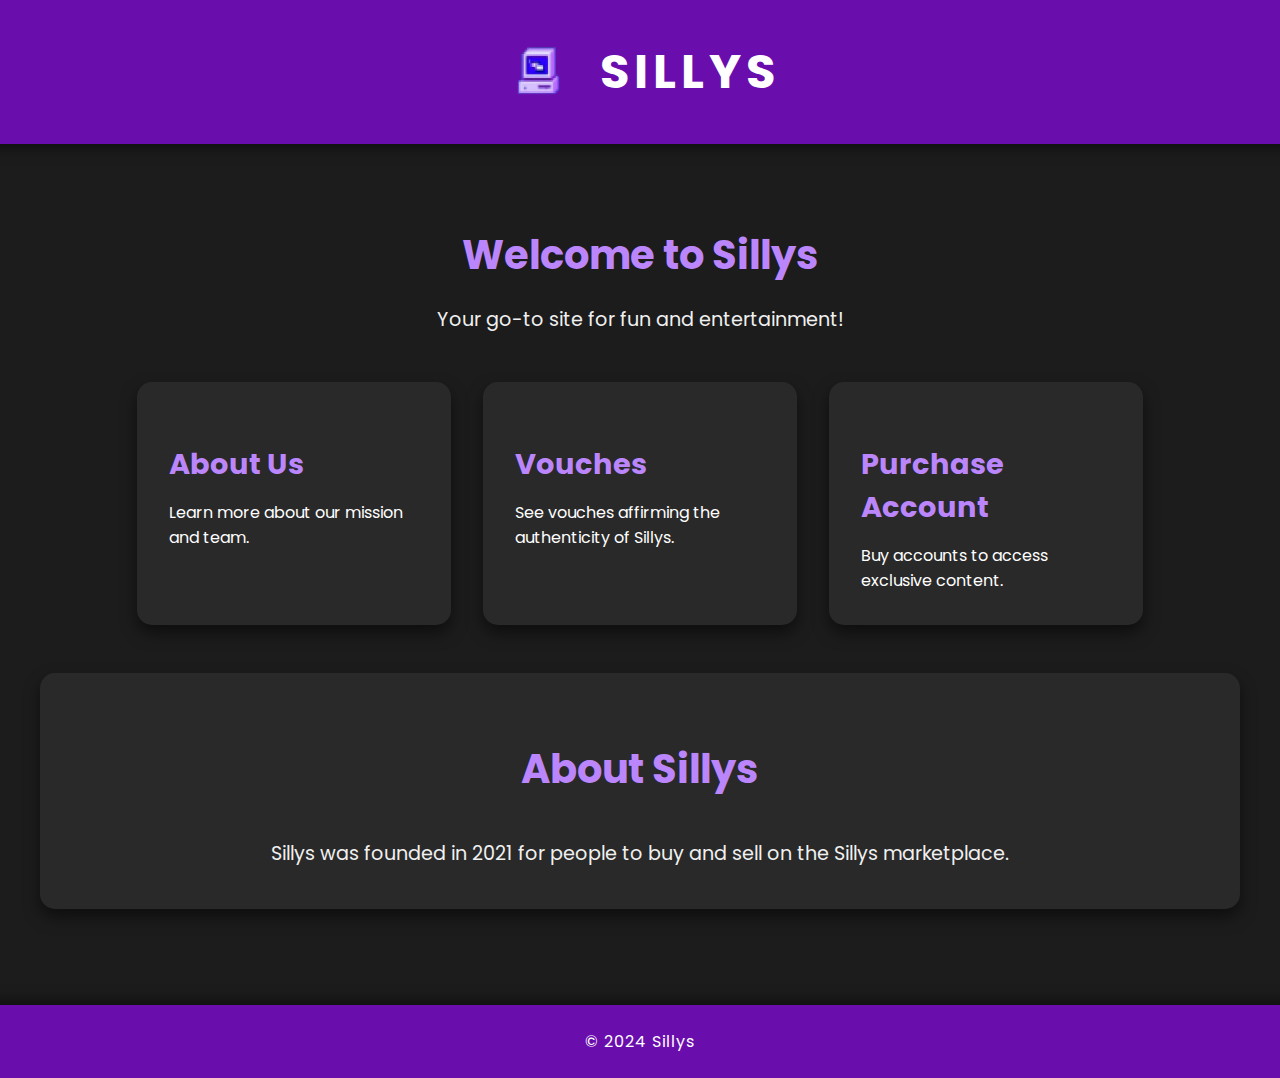
<file: 2index.html>
<!DOCTYPE html>
<html lang="en">
<head>
    <meta charset="UTF-8">
    <meta name="viewport" content="width=device-width, initial-scale=1.0">
    <title>Sillys</title>
    <link rel="stylesheet" href="https://fonts.googleapis.com/css2?family=Poppins:wght@300;400;600&display=swap">
    <link rel="stylesheet" href="css/styles.css">
    <link rel="icon" href="images/logo.png" type="image/png">
</head>
<body>
    <header>
        <img src="images/logo.png" alt="Sillys Logo" class="header-logo">
        <h1>Sillys</h1>
    </header>

    <main>
        <section class="intro">
            <h2>Welcome to Sillys</h2>
            <p>Your go-to site for fun and entertainment!</p>
        </section>

        <section class="features">
            <div class="feature-card" onclick="scrollToSection('aboutUs')">
                <h3>About Us</h3>
                <p>Learn more about our mission and team.</p>
            </div>
            <div class="feature-card" onclick="openVouches()">
                <h3>Vouches</h3>
                <p>See vouches affirming the authenticity of Sillys.</p>
            </div>
            <div class="feature-card" onclick="openPurchaseWindow()">
                <h3>Purchase Account</h3>
                <p>Buy accounts to access exclusive content.</p>
            </div>
        </section>

        <section id="aboutUs" class="about-us">
            <h2>About Sillys</h2>
            <p>Sillys was founded in 2021 for people to buy and sell on the Sillys marketplace.</p>
        </section>

        <div id="purchaseWindow" class="modal">
            <div class="modal-content">
                <span class="close" onclick="closePurchaseWindow()">&times;</span>
                <h2>Purchase Account</h2>
                <label for="numAccounts">Number of accounts:</label>
                <div class="amount-selector">
                    <button onclick="increaseAmount()">+</button>
                    <input type="number" id="numAccounts" name="numAccounts" min="1" value="1" readonly>
                    <button onclick="decreaseAmount()">-</button>
                </div>
                <p>Total Price: <span id="totalPrice">4 EUR</span></p>
                <button onclick="proceedToPayment()">Purchase</button>
            </div>
        </div>

        <div id="paymentWindow" class="modal">
            <div class="modal-content">
                <span class="close" onclick="closePaymentWindow()">&times;</span>
                <h2>Payment Options</h2>
                <p>Choose your payment method:</p>
                <button onclick="alert('Payment via PayPal selected')">PayPal</button>
                <button onclick="alert('Payment via Credit Card selected')">Credit Card</button>
                <button onclick="alert('Payment via Bank Transfer selected')">Bank Transfer</button>
            </div>
        </div>

        <div id="vouchesWindow" class="modal">
            <div class="modal-content">
                <span class="close" onclick="closeVouches()">&times;</span>
                <h2>Vouches</h2>
                <div class="vouches">
                    <div class="vouch">
                        <img src="images/basicpfp.png" alt="Avatar">
                        <p><strong>@Poloter:</strong> Sillys is amazing! Highly recommend!</p>
                    </div>
                    <div class="vouch">
                        <img src="images/basicpfp.png" alt="Avatar">
                        <p><strong>@GorillaVR:</strong> Great experience using Sillys. 10/10!</p>
                    </div>
                    <div class="vouch">
                        <img src="images/basicpfp.png" alt="Avatar">
                        <p><strong>@PyroGT:</strong> Sillys is trustworthy and reliable.</p>
                    </div>
                    <div class="vouch">
                        <img src="images/basicpfp.png" alt="Avatar">
                        <p><strong>@Angie:</strong> I've been using Sillys for years, never disappointed!</p>
                    </div>
                    <div class="vouch">
                        <img src="images/basicpfp.png" alt="Avatar">
                        <p><strong>@ChrisBrown:</strong> Sillys is the best platform I've ever used!</p>
                    </div>
                </div>
            </div>
        </div>

    </main>

    <footer>
        <p>&copy; 2024 Sillys</p>
    </footer>

    <script src="js/script.js"></script>
</body>
</html>
</file>
<file: css/styles.css>
body {
    font-family: 'Poppins', sans-serif;
    margin: 0;
    padding: 0;
    display: flex;
    flex-direction: column;
    align-items: center;
    background-color: #1c1c1c;
    color: #f0f0f0;
    scroll-behavior: smooth;
    overflow-x: hidden; /* Prevent horizontal scrolling */
}

header {
    background-color: #6A0DAD;
    color: white;
    padding: 2em;
    text-align: center;
    width: 100%;
    box-shadow: 0 4px 12px rgba(0, 0, 0, 0.5);
    display: flex;
    align-items: center;
    justify-content: center;
    gap: 20px;
}

.header-logo {
    height: 50px;
    width: 50px;
}

header h1 {
    font-size: 3em;
    margin: 0;
    letter-spacing: 5px;
    text-transform: uppercase;
}

main {
    padding: 3em 1em;
    width: 100%;
    max-width: 1200px;
    text-align: center;
}

.intro {
    margin-bottom: 3em;
}

.intro h2 {
    font-size: 2.5em;
    margin-bottom: 0.5em;
    color: #BB86FC;
}

.intro p {
    font-size: 1.2em;
    margin: 0;
}

.features {
    display: flex;
    justify-content: center;
    flex-wrap: wrap;
    gap: 2em;
}

.feature-card {
    background-color: #292929;
    color: white;
    padding: 2em;
    border-radius: 15px;
    width: 250px;
    box-shadow: 0 8px 16px rgba(0, 0, 0, 0.5);
    transition: transform 0.3s, box-shadow 0.3s;
    cursor: pointer;
    text-align: left;
}

.feature-card:hover {
    transform: translateY(-10px);
    box-shadow: 0 12px 24px rgba(0, 0, 0, 0.8);
}

.feature-card h3 {
    font-size: 1.8em;
    margin-bottom: 0.5em;
    color: #BB86FC;
}

.feature-card p {
    font-size: 1em;
    margin: 0;
}

.about-us, .pricing {
    margin: 3em 0;
    padding: 2em;
    background-color: #292929;
    border-radius: 15px;
    box-shadow: 0 8px 16px rgba(0, 0, 0, 0.5);
}

.about-us h2, .pricing h2 {
    font-size: 2.5em;
    margin-bottom: 1em;
    color: #BB86FC;
}

.about-us p, .pricing p {
    font-size: 1.2em;
    margin: 0.5em 0;
}

.pricing-tier {
    margin: 1.5em 0;
}

footer {
    background-color: #6A0DAD;
    color: white;
    padding: 1.5em;
    text-align: center;
    width: 100%;
    position: relative;
    bottom: 0;
    box-shadow: 0 -4px 12px rgba(0, 0, 0, 0.5);
}

footer p {
    margin: 0;
    font-size: 1em;
    letter-spacing: 1px;
}

.modal {
    display: none; 
    position: fixed;
    z-index: 1; 
    left: 0;
    top: 0;
    width: 100%;
    height: 100%;
    overflow: auto; 
    background-color: rgb(0,0,0); 
    background-color: rgba(0,0,0,0.4); 
}

.modal-content {
    background-color: #292929;
    margin: 15% auto; 
    padding: 20px;
    border: 1px solid #888;
    width: 80%;
    max-width: 400px;
    border-radius: 10px;
    color: #f0f0f0;
}

.close {
    color: #aaa;
    float: right;
    font-size: 28px;
    font-weight: bold;
}

.close:hover,
.close:focus {
    color: #f0f0f0;
    text-decoration: none;
    cursor: pointer;
}

label {
    display: block;
    margin: 10px 0 5px;
}

input[type="text"], input[type="password"] {
    width: 100%;
    padding: 10px;
    margin: 5px 0 20px;
    display: inline-block;
    border: 1px solid #ccc;
    box-sizing: border-box;
    border-radius: 5px;
    background-color: #444;
    color: #f0f0f0;
}

button {
    background-color: #6A0DAD;
    color: white;
    padding: 14px 20px;
    margin: 8px 0;
    border: none;
    cursor: pointer;
    width: 100%;
    border-radius: 5px;
}
.header-logo {
    height: 80px; /* Adjust the height as needed */
    width: 80px; /* Adjust the width as needed */
}

button:hover {
    background-color: #BB86FC;
}
#purchaseWindow, #paymentWindow, #vouchesWindow {
    display: none;
    position: fixed;
    z-index: 1;
    left: 0;
    top: 0;
    width: 100%;
    height: 100%;
    overflow: auto;
    background-color: rgba(0, 0, 0, 0.4);
}

#purchaseWindow .modal-content, #paymentWindow .modal-content, #vouchesWindow .modal-content {
    background-color: #292929;
    margin: 15% auto;
    padding: 20px;
    border: 1px solid #888;
    width: 80%;
    max-width: 400px;
    border-radius: 10px;
    color: #f0f0f0;
}

.amount-selector {
    display: flex;
    align-items: center;
    justify-content: center;
}

.amount-selector button {
    background-color: #6A0DAD;
    color: white;
    padding: 5px;  /* Reduced padding */
    border: none;
    cursor: pointer;
    width: 30px;  /* Reduced width */
    border-radius: 5px;
    margin: 0 5px;
    font-size: 18px;  /* Reduced font size */
}

.amount-selector button:hover {
    background-color: #BB86FC;
}

.amount-selector input[type="number"] {
    width: 60px;
    padding: 10px;
    margin: 5px 0;
    display: inline-block;
    border: 1px solid #ccc;
    box-sizing: border-box;
    border-radius: 5px;
    background-color: #444;
    color: #f0f0f0;
    text-align: center;
    font-size: 18px;
}

#purchaseWindow button, #paymentWindow button {
    background-color: #6A0DAD;
    color: white;
    padding: 14px 20px;
    margin: 8px 0;
    border: none;
    cursor: pointer;
    width: 100%;
    border-radius: 5px;
}

#purchaseWindow button:hover, #paymentWindow button:hover {
    background-color: #BB86FC;
}

.vouches {
    display: flex;
    flex-wrap: wrap;
    gap: 20px;
    justify-content: center;
}

.vouch {
    background-color: #444;
    padding: 10px;
    border-radius: 10px;
    width: 300px;
    text-align: left;
    box-shadow: 0 4px 8px rgba(0, 0, 0, 0.3);
}

.vouch img {
    width: 40px;
    height: 40px;
    border-radius: 50%;
    margin-right: 10px;
    float: left;
}

.vouch p {
    margin: 0;
}
</file>
